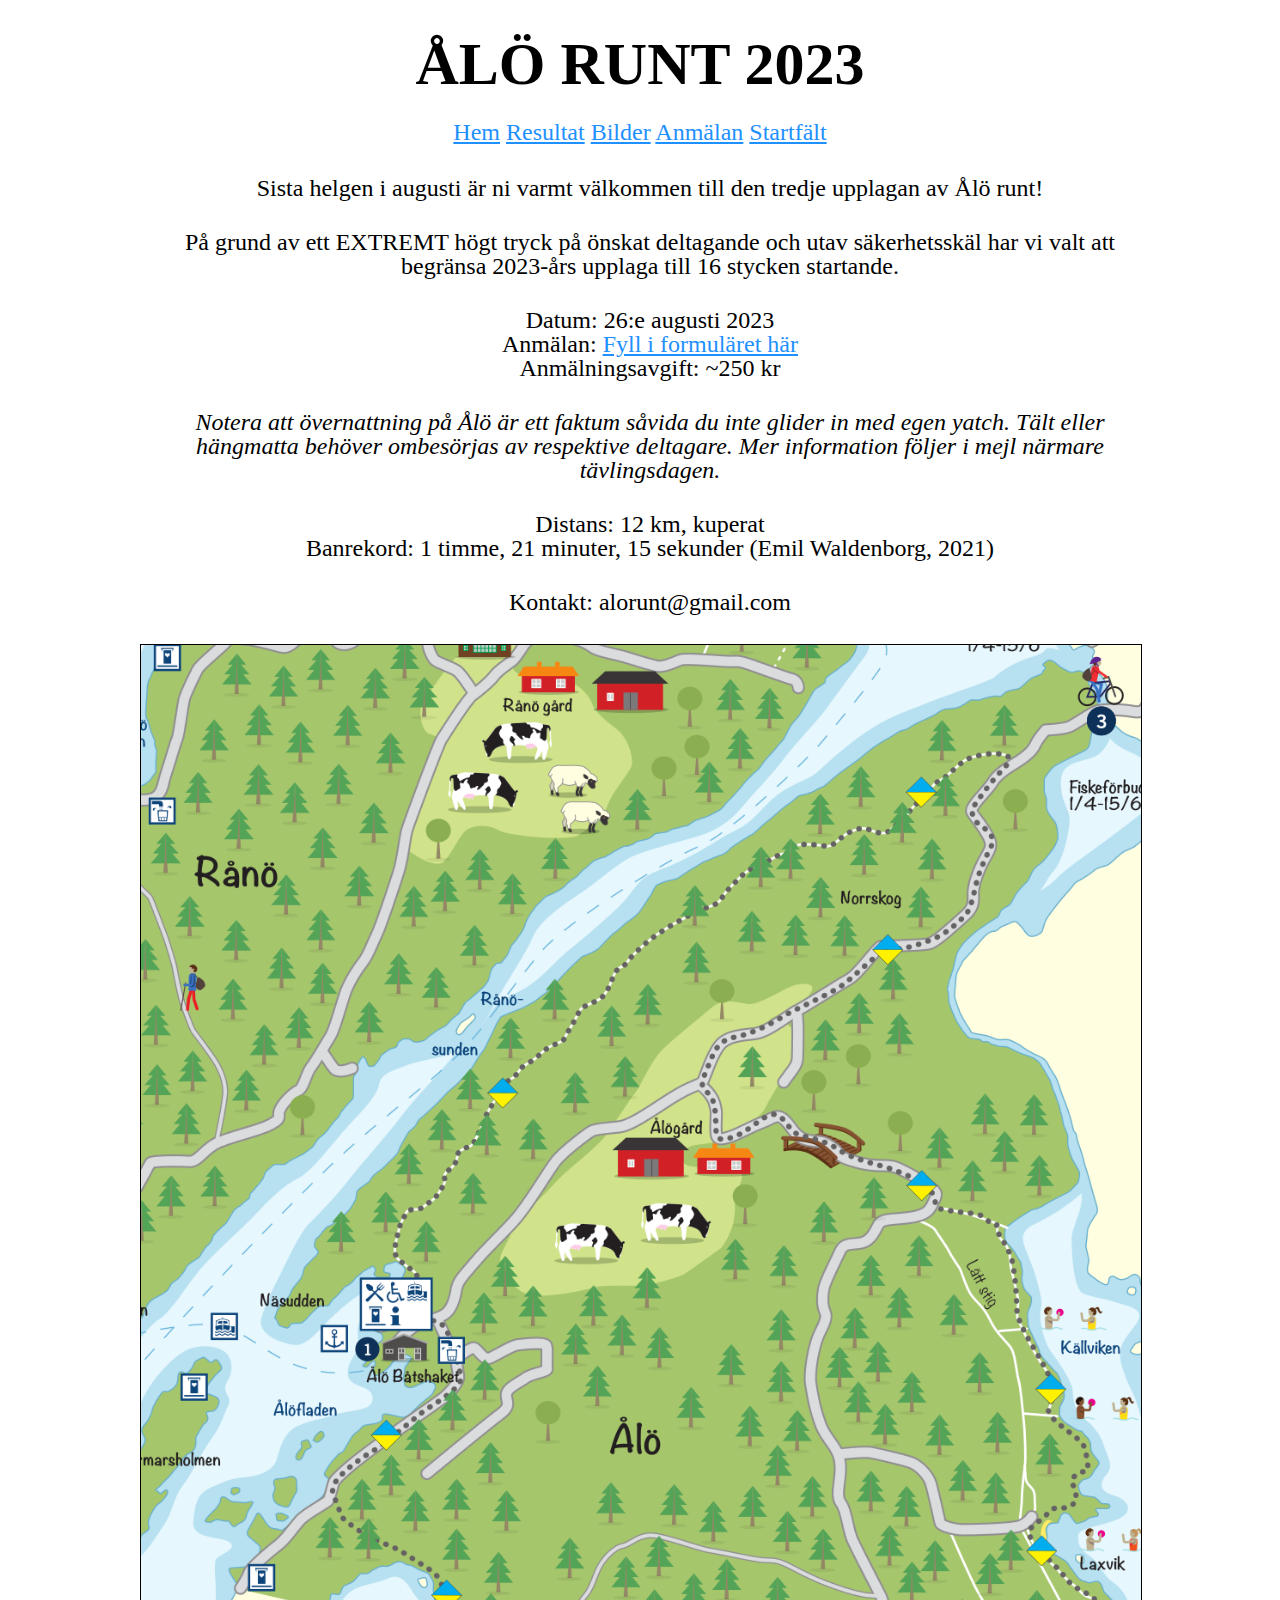
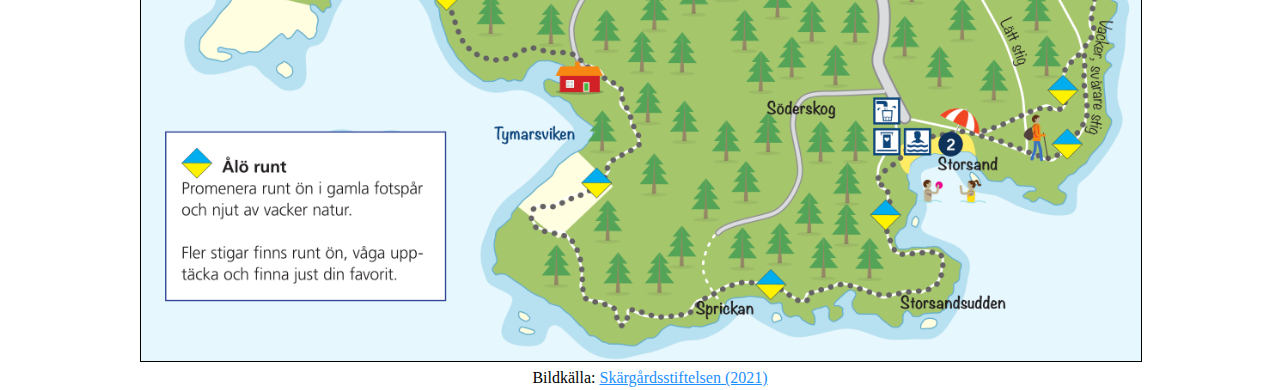
<file: index.html>
<!DOCTYPE html>

<html>
  <head>
    <meta charshet="utf-8">
    <meta name="viewport" content="width=device-width, initial-scale=1.0">
    <link rel="stylesheet" href="styles.css">
    <title>Ålö Runt - Spring för livet</title>
  </head>
  <body>
    <div class="wrapper">
      <article class="main-header">
        <h1>ÅLÖ RUNT 2023</h1>
        <p><a href="index.html">Hem</a>
        <a href="historik.html">Resultat</a>
        <a href="bildgalleri.html">Bilder</a>
        <a href="anmalningsformular.html">Anmälan</a>
        <a href="startlista.html">Startfält</a></p>
      </article>
      <article class="info-text">
    
        <p>Sista helgen i augusti är ni varmt välkommen till den tredje upplagan av Ålö runt!</p>

        <p>På grund av ett EXTREMT högt tryck på önskat deltagande och utav säkerhetsskäl har vi valt att begränsa 2023-års upplaga till 16 stycken startande.</p>

        <p>Datum: 26:e augusti 2023<br>

        Anmälan: <a href="anmalningsformular.html">Fyll i formuläret här</a><br>
        Anmälningsavgift: ~250 kr</p>

        <p><i>Notera att övernattning på Ålö är ett faktum såvida du inte glider in med egen yatch. Tält eller hängmatta behöver ombesörjas av respektive deltagare. Mer information följer i mejl närmare tävlingsdagen.</i></p>

        <p>Distans: 12 km, kuperat <br>
        Banrekord: 1 timme, 21 minuter, 15 sekunder (Emil Waldenborg, 2021)</p>

        <p>Kontakt: alorunt@gmail.com</p>
      </article>

      <img class="img-map" style="border: 1.5px solid #000" src="images/map/alo_map.png" alt="Map Ålö"> <!-- width="582" height="766"-->
      <figcaption class="img-text">Bildkälla: <a href="https://skargardsstiftelsen.se/wp-content/uploads/2020/04/rano-aloturistkarta.pdf">Skärgårdsstiftelsen (2021)</a>
    </div>
  </body>
</html>
</file>
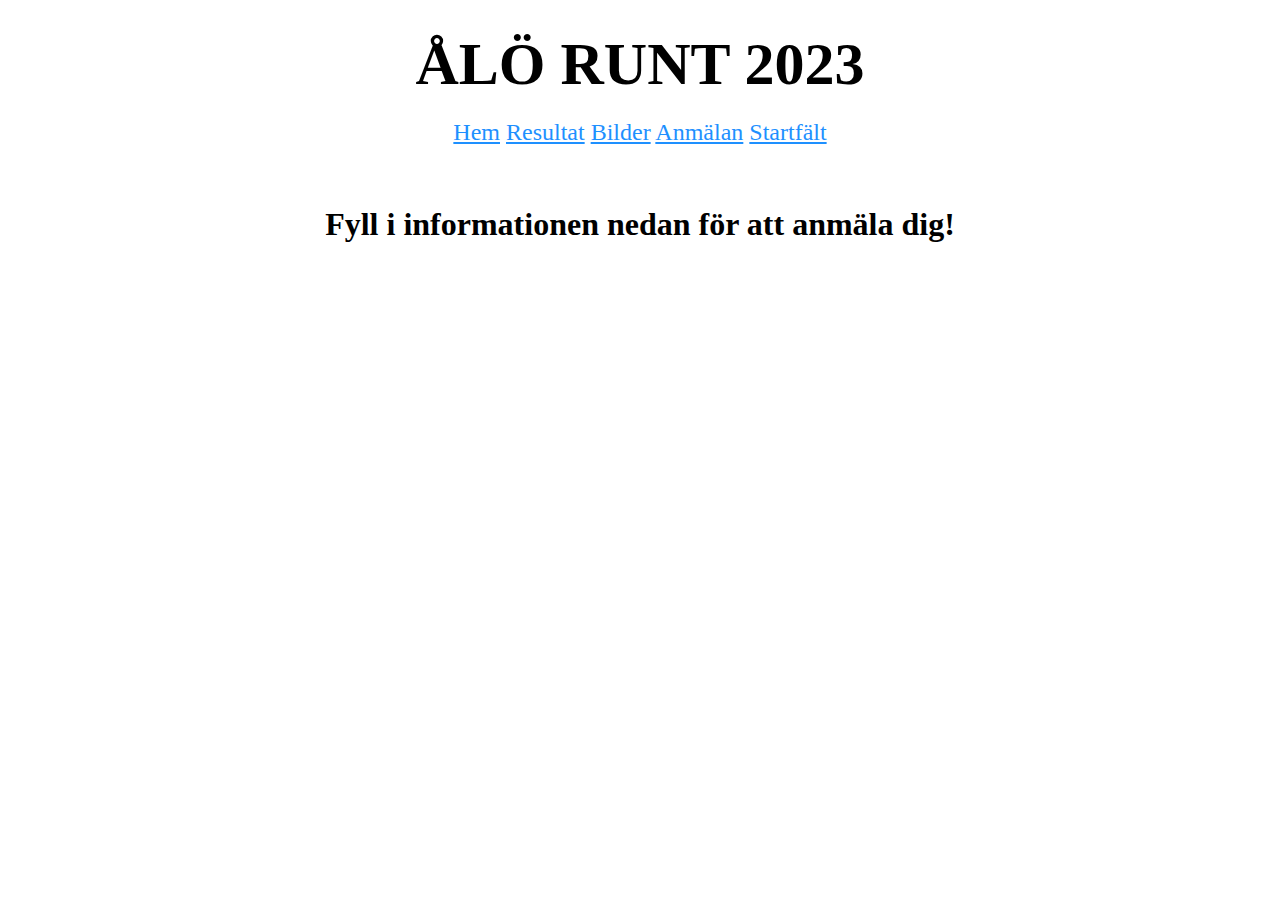
<file: anmalningsformular.html>
<!DOCTYPE html>
<html>
	<head>
		<meta charshet="UTF-8">
		<meta name="viewport" content="width=device-width">
		<link rel="stylesheet" href="styles.css">
		<title>Ålö Runt - Spring för livet</title>
	</head>
	<body>
	<style>
	.container {
		padding:  30px;
	}
	hr {
  		border: 3px solid #f1f1f1;
  		margin-bottom: 20px;
  		margin-top: 20px;
	}
	input[type=text]
	{
  		background-color: lightgray;
  		outline: none;
	}
	input[type=text],input[type=email]{
	  width: 90%;
	  padding: 15px;
	  margin: 5px 0 15px 0;
	  display: inline-block;
	  border:  none;
	  background: #f1f1f1;
	}
	</style>
    <article class="main-header">
        <h1>ÅLÖ RUNT 2023</h1>
        <p><a href="index.html">Hem</a>
        <a href="historik.html">Resultat</a>
        <a href="bildgalleri.html">Bilder</a>
        <a href="anmalningsformular.html">Anmälan</a>
        <a href="startlista.html">Startfält</a></p>
      </article>
      <article class="info-text">
		<div class="container">
			<h2>Fyll i informationen nedan för att anmäla dig!</h2>
			<p></p>
			<script type="text/javascript" src="https://form.jotform.com/jsform/231445399835366"></script>
			
	<!--
		<script src="https://unpkg.com/formiojs@latest/dist/formio.embed.js?src=https://tnxembgzjccjpso.form.io/anmalanalorunt2022&redirect=https://www.alorunt.se/tackforanmalan.html"></script>	
		<hr>
		<label for ="namnf"><b>Förnamn</b></label>
		<input type="text" placeholder="Skriv här" name ="namnf" id = "namnf" required>

		<label for ="namne"><b>Efternamn</b></label>
		<input type="text" placeholder="Skriv här" name ="namne" id = "namne" required>
		
		<label for ="telnummer"><b>Telefonnummer</b></label>
		<input type="text" placeholder="Skriv här" name ="telnummer" id = "telnummer" required> 
		
		<label for ="mail"><b>Mailadress</b></label>
		<input type="text" placeholder="Skriv här" name ="mail" id = "mail" required>
		<hr>
		<button type ="submit" class ="anmalknapp">Anmäl dig</button>
	-->
			</div>
	</article>	
	</body>
</html>
</file>
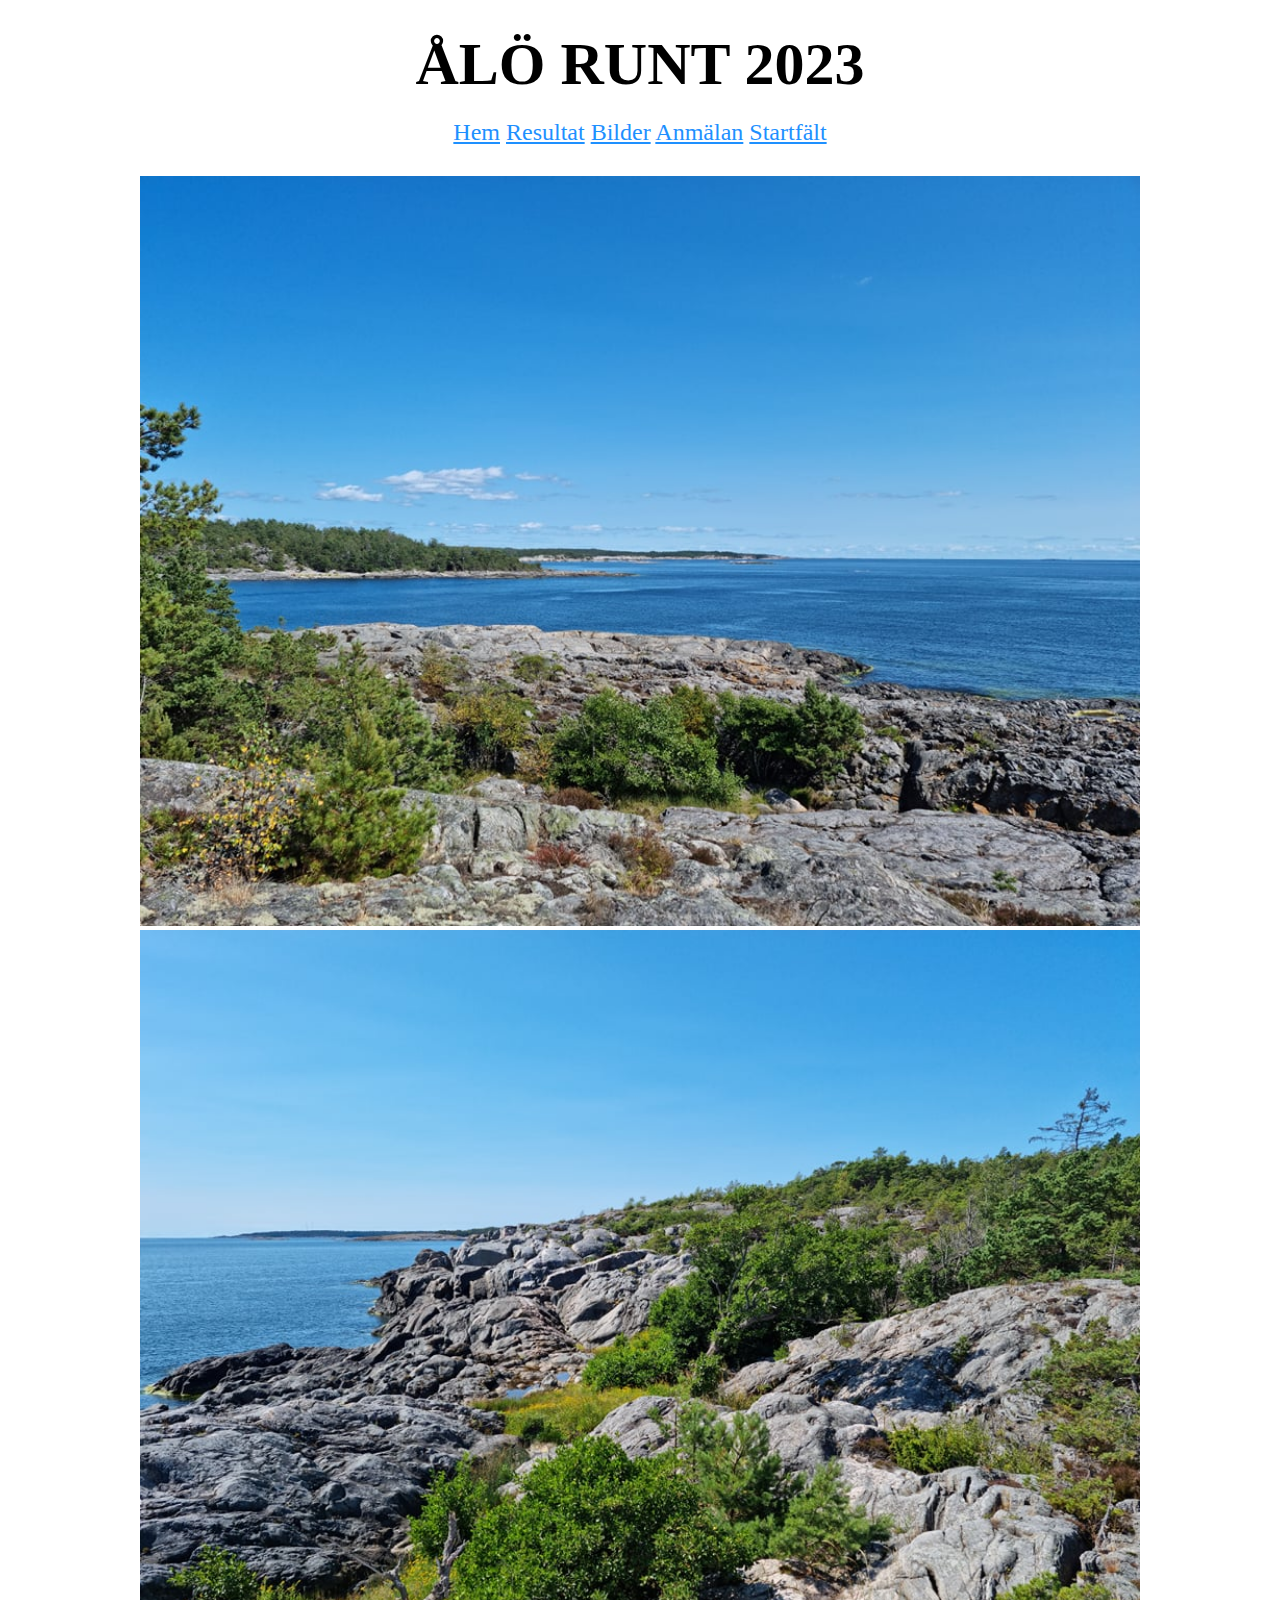
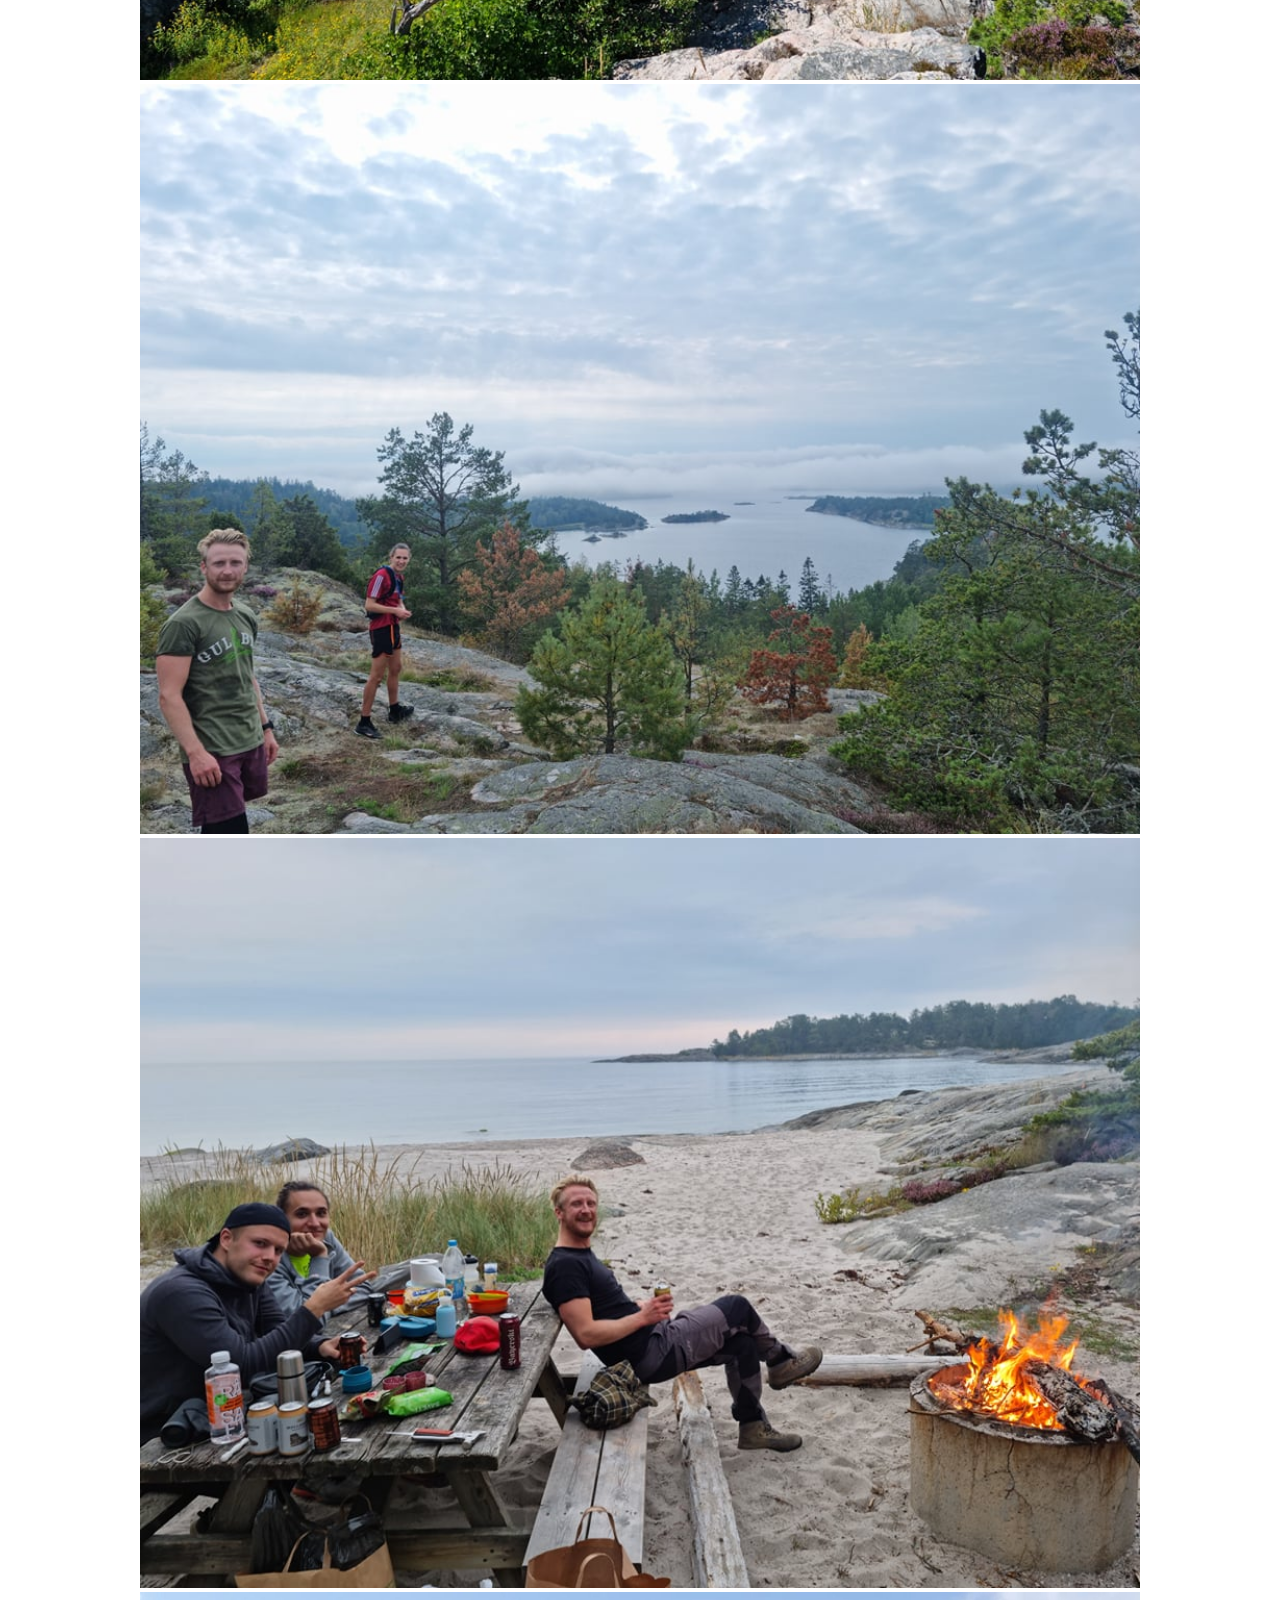
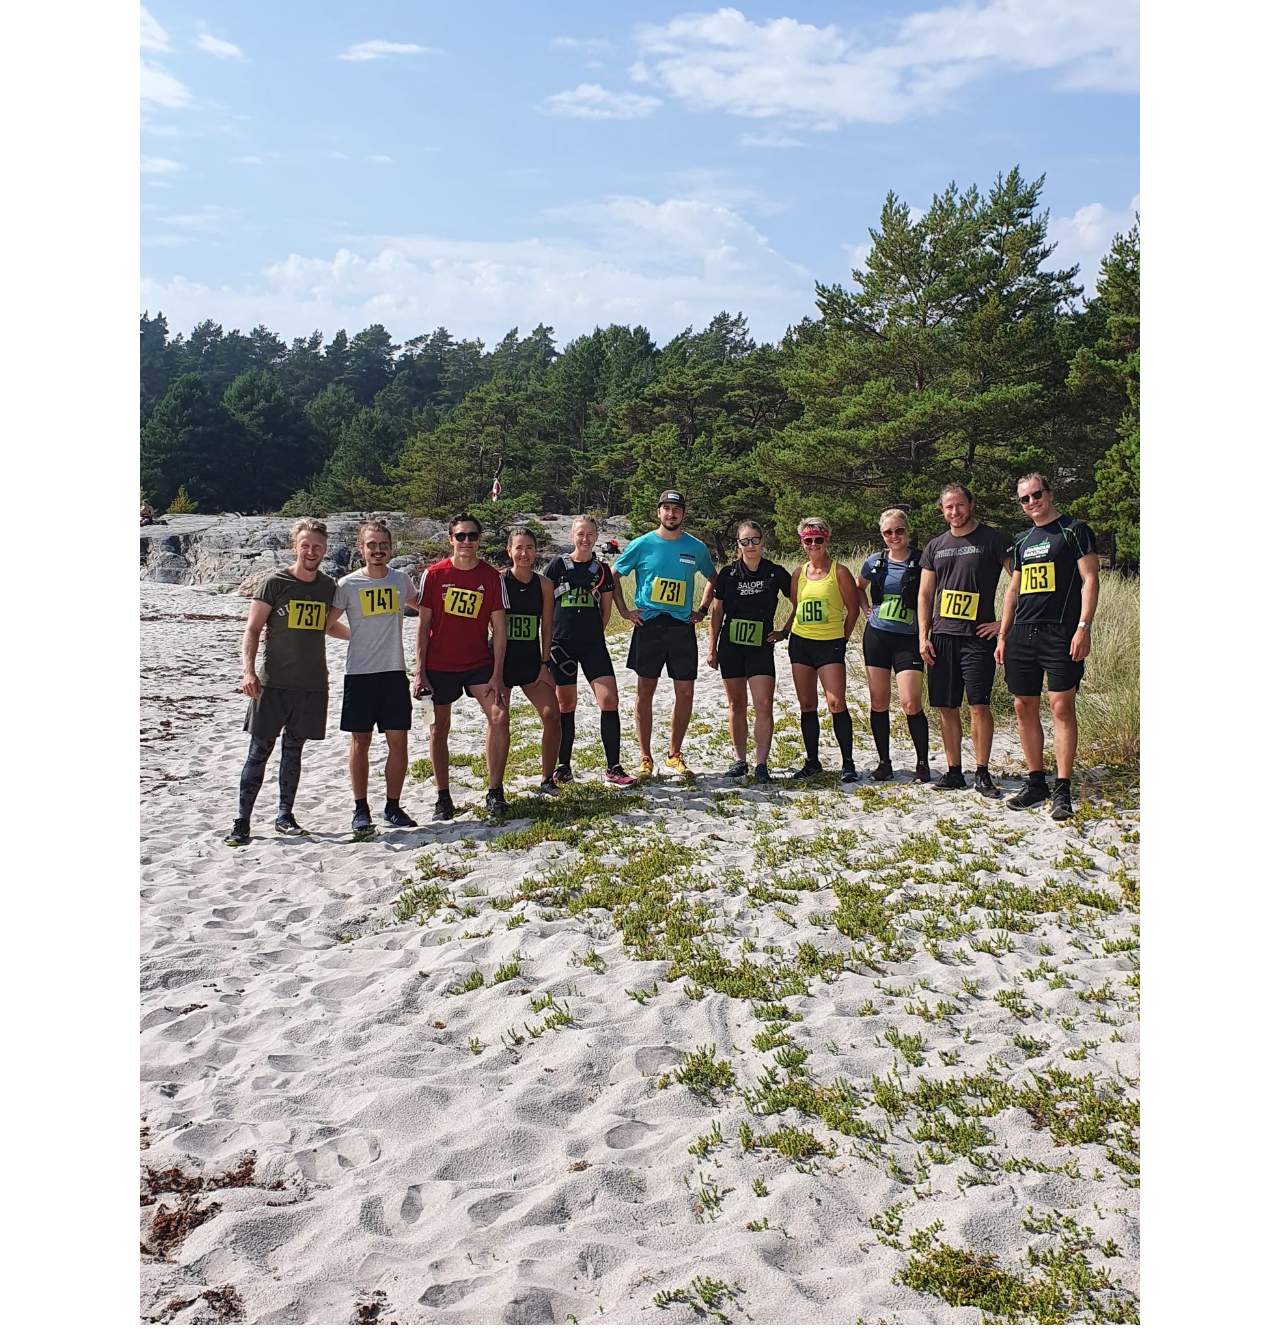
<file: bildgalleri.html>
<!DOCTYPE html>

<html>
	<head>
		<meta charshet="UTF-8">
		<meta name="viewport" content="width=device-width">
		<link rel="stylesheet" href="styles.css">
		<title>Ålö Runt - Spring för livet</title>
	</head>
	<body>
		<div class="wrapper">
			<article class="main-header">
				<h1>ÅLÖ RUNT 2023</h1>
				<p><a href="index.html">Hem</a>
				<a href="historik.html">Resultat</a>
				<a href="bildgalleri.html">Bilder</a>
				<a href="anmalningsformular.html">Anmälan</a>
				<a href="startlista.html">Startfält</a></p>
			</article>
			<img class="img-map" src="images/gallery/1.jpg">
			<img class="img-map" src="images/gallery/2.jpg">
			<img class="img-map" src="images/gallery/5.jpg">
			<img class="img-map" src="images/gallery/4.jpg">
			<img class="img-map" src="images/gallery/2022_1.jpg">
		</div>
	</body>
</html>
</file>
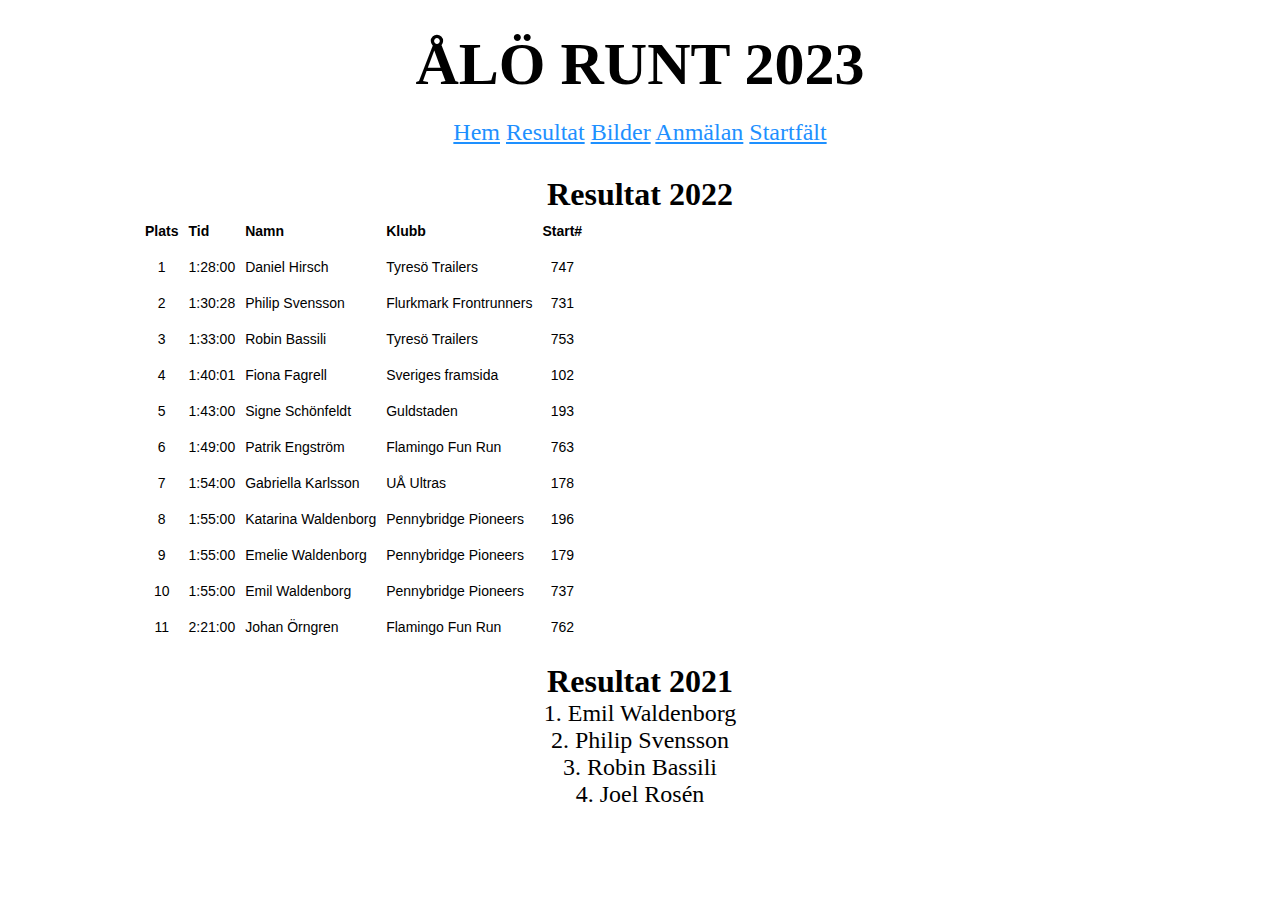
<file: historik.html>
<!DOCTYPE html>

<html>
	<head>
		<meta charshet="UTF-8">
		<meta name="viewport" content="width=device-width">
		<link rel="stylesheet" href="styles.css">
		<title>Ålö Runt - Spring för livet</title>
	</head>
	<body>
		<div class="wrapper">
			<article class="main-header">
				<h1>ÅLÖ RUNT 2023</h1>
				<p><a href="index.html">Hem</a>
				<a href="historik.html">Resultat</a>
				<a href="bildgalleri.html">Bilder</a>
				<a href="anmalningsformular.html">Anmälan</a>
				<a href="startlista.html">Startfält</a></p>
			</article>
			<article class="info-text">
			<h2>Resultat 2022</h2>
			<style type="text/css">
				.tg  {border-collapse:collapse;border-spacing:0;}
				.tg td{border-bottom-width:1px;border-color:black;border-style:solid;border-top-width:1px;border-width:0px;
				  font-family:Arial, sans-serif;font-size:14px;overflow:hidden;padding:10px 5px;word-break:normal;}
				.tg th{border-bottom-width:1px;border-color:black;border-style:solid;border-top-width:1px;border-width:0px;
				  font-family:Arial, sans-serif;font-size:14px;font-weight:normal;overflow:hidden;padding:10px 5px;word-break:normal;}
				.tg .tg-ljam{border-color:#000000;text-align:center;vertical-align:bottom}
				.tg .tg-mcqj{border-color:#000000;font-weight:bold;text-align:left;vertical-align:top}
				.tg .tg-kvxc{border-color:#000000;text-align:left;vertical-align:bottom}
				</style>
				<table class="tg">
				<thead>
				  <tr>
					<th class="tg-mcqj">Plats<br></th>
					<th class="tg-mcqj">Tid</th>
					<th class="tg-mcqj">Namn</th>
					<th class="tg-mcqj">Klubb</th>
					<th class="tg-mcqj">Start#</th>
				  </tr>
				</thead>
				<tbody>
				  <tr>
					<td class="tg-ljam">1</td>
					<td class="tg-kvxc">1:28:00</td>
					<td class="tg-kvxc">Daniel Hirsch</td>
					<td class="tg-kvxc">Tyresö Trailers</td>
					<td class="tg-ljam">747</td>
				  </tr>
				  <tr>
					<td class="tg-ljam">2</td>
					<td class="tg-kvxc">1:30:28</td>
					<td class="tg-kvxc">Philip Svensson</td>
					<td class="tg-kvxc">Flurkmark Frontrunners</td>
					<td class="tg-ljam">731</td>
				  </tr>
				  <tr>
					<td class="tg-ljam">3</td>
					<td class="tg-kvxc">1:33:00</td>
					<td class="tg-kvxc">Robin Bassili</td>
					<td class="tg-kvxc">Tyresö Trailers</td>
					<td class="tg-ljam">753</td>
				  </tr>
				  <tr>
					<td class="tg-ljam">4</td>
					<td class="tg-kvxc">1:40:01</td>
					<td class="tg-kvxc">Fiona Fagrell</td>
					<td class="tg-kvxc">Sveriges framsida</td>
					<td class="tg-ljam">102</td>
				  </tr>
				  <tr>
					<td class="tg-ljam">5</td>
					<td class="tg-kvxc">1:43:00</td>
					<td class="tg-kvxc">Signe Schönfeldt</td>
					<td class="tg-kvxc">Guldstaden </td>
					<td class="tg-ljam">193</td>
				  </tr>
				  <tr>
					<td class="tg-ljam">6</td>
					<td class="tg-kvxc">1:49:00</td>
					<td class="tg-kvxc">Patrik Engström</td>
					<td class="tg-kvxc">Flamingo Fun Run</td>
					<td class="tg-ljam">763</td>
				  </tr>
				  <tr>
					<td class="tg-ljam">7</td>
					<td class="tg-kvxc">1:54:00</td>
					<td class="tg-kvxc">Gabriella Karlsson</td>
					<td class="tg-kvxc">UÅ Ultras</td>
					<td class="tg-ljam">178</td>
				  </tr>
				  <tr>
					<td class="tg-ljam">8</td>
					<td class="tg-kvxc">1:55:00</td>
					<td class="tg-kvxc">Katarina Waldenborg</td>
					<td class="tg-kvxc">Pennybridge Pioneers</td>
					<td class="tg-ljam">196</td>
				  </tr>
				  <tr>
					<td class="tg-ljam">9</td>
					<td class="tg-kvxc">1:55:00</td>
					<td class="tg-kvxc">Emelie Waldenborg</td>
					<td class="tg-kvxc">Pennybridge Pioneers</td>
					<td class="tg-ljam">179</td>
				  </tr>
				  <tr>
					<td class="tg-ljam">10</td>
					<td class="tg-kvxc">1:55:00</td>
					<td class="tg-kvxc">Emil Waldenborg</td>
					<td class="tg-kvxc">Pennybridge Pioneers</td>
					<td class="tg-ljam">737</td>
				  </tr>
				  <tr>
					<td class="tg-ljam">11</td>
					<td class="tg-kvxc">2:21:00</td>
					<td class="tg-kvxc">Johan Örngren</td>
					<td class="tg-kvxc">Flamingo Fun Run</td>
					<td class="tg-ljam">762</td>
				  </tr>
				</tbody>
				</table>
			</article>
			<br>
			<article class="info-text">
			<h2>Resultat 2021</h2>
			<ol class="text-center">
				<li>Emil Waldenborg</li>
				<li>Philip Svensson</li>
				<li>Robin Bassili</li>
				<li>Joel Rosén</li>
			</ol>
			</article>
			<!--<img src="images/logo/eel_logo.png" width="400"height="300">-->
		</div>
	</body>
</html>
</file>
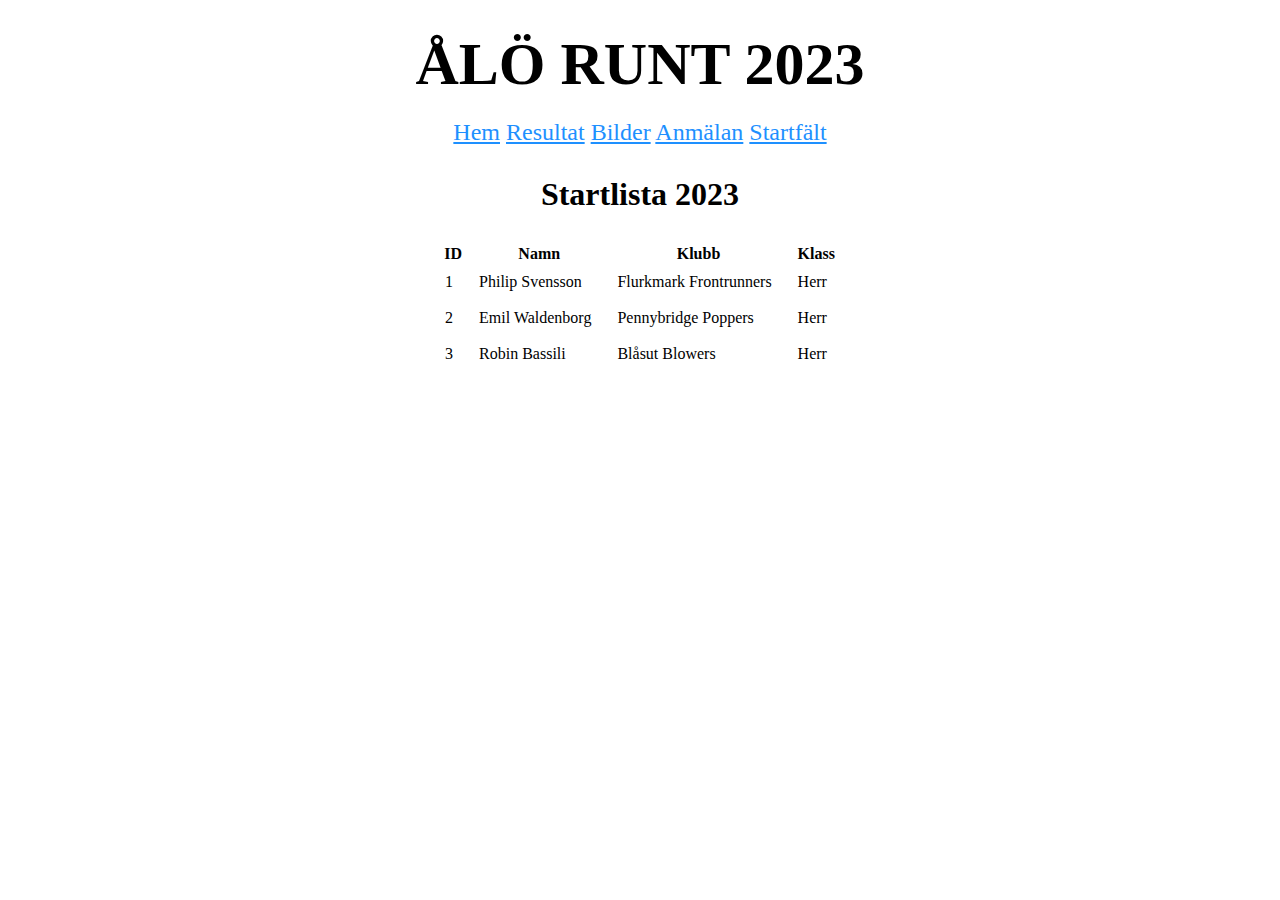
<file: startlista.html>
<!DOCTYPE html>

<html>
	<head>
		<meta charshet="UTF-8">
		<meta name="viewport" content="width=device-width">
		<link rel="stylesheet" href="styles.css">
		<title>Ålö Runt - Spring för livet</title>
	</head>
	<body>
		<div class="wrapper">
			<article class="main-header">
				<h1>ÅLÖ RUNT 2023</h1>
				<p><a href="index.html">Hem</a>
				<a href="historik.html">Resultat</a>
				<a href="bildgalleri.html">Bilder</a>
				<a href="anmalningsformular.html">Anmälan</a>
				<a href="startlista.html">Startfält</a></p>
			</article>
			<article class="info-text">
			<h2>Startlista 2023</h2>
			<p></p>
			<table style="margin-left:auto;margin-right:auto;">
					<tr>
						<th>ID</th>
						<th>Namn</th>
						<th>Klubb</th>
						<th>Klass</th>
					</tr>
					<tr>
						<td>1</td>
						<td>Philip Svensson</td>
						<td>Flurkmark Frontrunners</td>
						<td>Herr</td>
					</tr>
					<tr>
						<td>2</td>
						<td>Emil Waldenborg</td>
						<td>Pennybridge Poppers</td>
						<td>Herr</td>
					</tr>
					<tr>
						<td>3</td>
						<td>Robin Bassili</td>
						<td>Blåsut Blowers</td>
						<td>Herr</td>
					</tr>
				</table>
			</article>
			<!--<img class="img-map" style= src="images/logo/alo_logo.png" alt="Ålö Runt"> <!-- width="582" height="766"-->
			<!--<img src="images/logo/eel_logo.png" width="400"height="300">-->
		</div>
	</body>
</html>
</file>
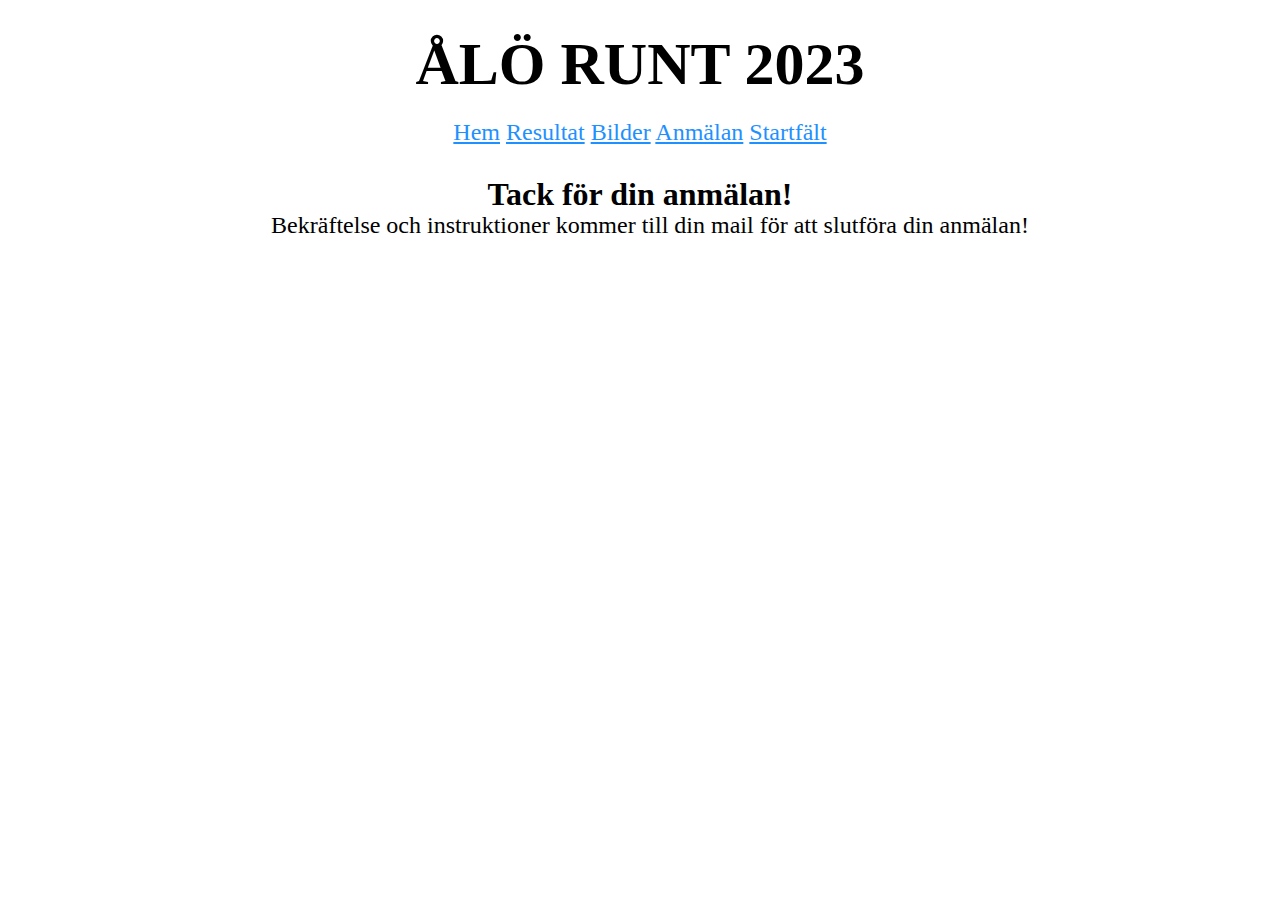
<file: tackforanmalan.html>
<!DOCTYPE html>

<html>
	<head>
		<meta charshet="UTF-8">
		<meta name="viewport" content="width=device-width">
		<link rel="stylesheet" href="styles.css">
		<title>Ålö Runt - Spring för livet</title>
	</head>
	<body>
		<div class="wrapper">
			<article class="main-header">
				<h1>ÅLÖ RUNT 2023</h1>
				<p><a href="index.html">Hem</a>
				<a href="historik.html">Resultat</a>
				<a href="bildgalleri.html">Bilder</a>
				<a href="anmalningsformular.html">Anmälan</a>
				<a href="startlista.html">Startfält</a></p>
			</article>
			<article class="info-text">
			<h2>Tack för din anmälan!</h2>
			<p>Bekräftelse och instruktioner kommer till din mail för att slutföra din anmälan!</p>
			</article>
			<!--<img src="images/logo/eel_logo.png" width="400"height="300">-->
		</div>
	</body>
</html>
</file>
<file: styles.css>
/*
h2 {
  font-size: 30px;
}

p {
  font-size: 20px;
  font-family: Helvetica;
}

body {
  margin: 0;
  text-align: center;
}
*/
* {
  margin: 0;
  padding: 0;
}

.wrapper {
  width: 100%;
}

.main-header {
  padding: 30px;
  text-align: center;
}

h1 {
  font-size: 30px;
  font-family: Verdana;
  padding-bottom: 20px;
}

h2 {
  text-align: center;
}

.info-text {
  width: 100%;
}

.info-text p {
  padding: 0px 10px 30px 30px;
  font-size: 16px;
  line-height: 24px;
}

.img-map {
  width: 100%;
}

.img-text {
  width: 100;
  padding: 0px 10px 0px 30px;
  line-height: 24px;
}

.text-center {
  text-align: center;
}
ol.text-center {
  list-style-position: inside;
  padding-left: inherit; 
  font-size: 20px;
}
a {
      color: dodgerblue;
  }

td { 
  padding: 0.5em; 
  padding-right: 1em; 
} 

@media only screen and (min-width: 768px) {
  .wrapper {
    width: 600px;
    margin: 0 auto;
  }

  h1 {
    font-size: 60px;
  }

  h2 {
    font-size: 30px;
  }

  .main-header { 
    font-size: 24px;
  }
  

  .info-text p {
    text-align: center;
    font-size: 20px;
  }
  
  .img-text {
    text-align: center;
  }

}

@media only screen and (min-width: 1000px) {
  .wrapper {
    width: 1000px;
  }

  .info-text p {
    text-align: center;
    font-size: 24px;
  }

  h2 {
    font-size: 32px;
  }
  
  .img-text {
    text-align: center;
  }

  ol.text-center {
    font-size: 24px;
  }
}
</file>
